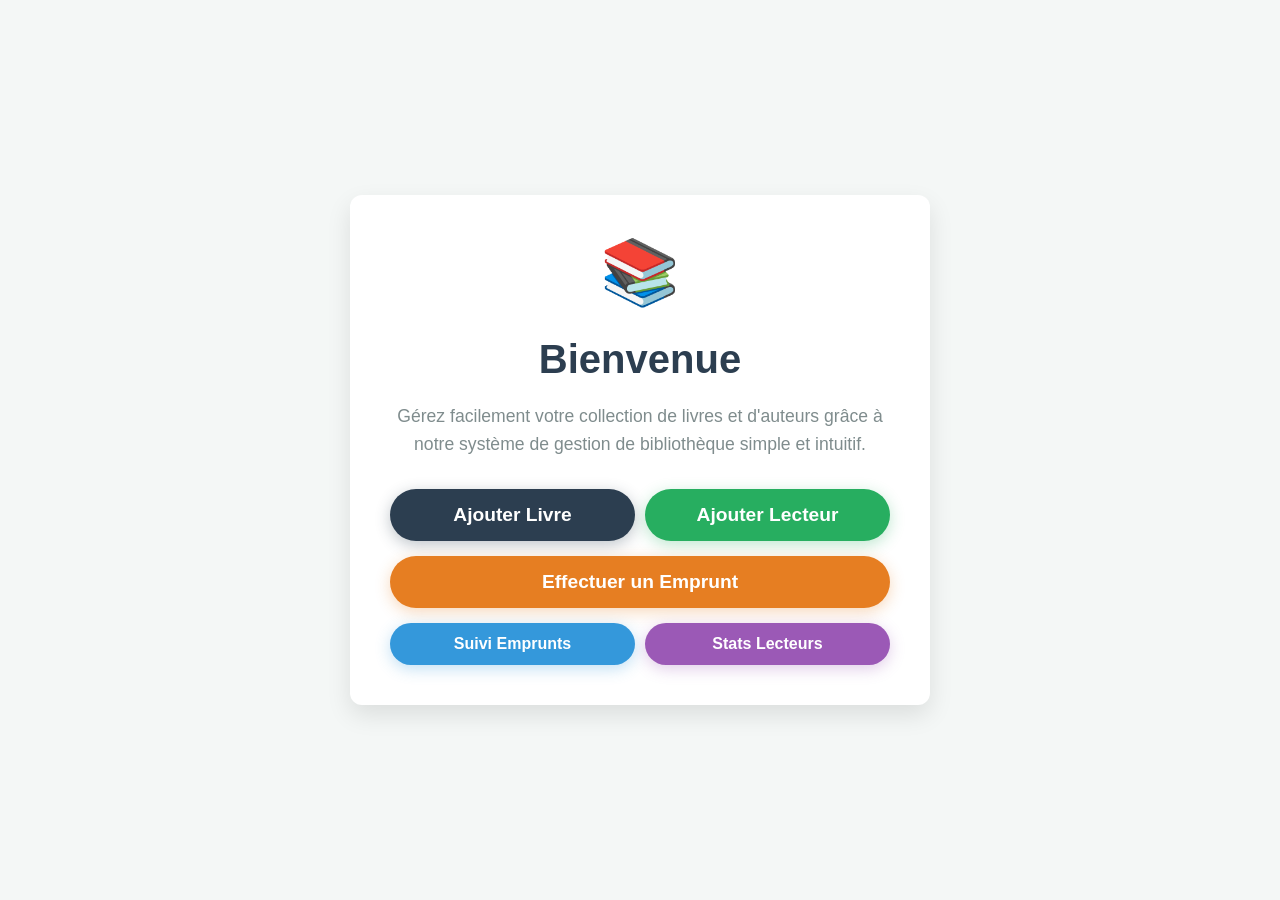
<file: index.html>
<!DOCTYPE html>
<html lang="fr">
<head>
    <meta charset="UTF-8">
    <meta name="viewport" content="width=device-width, initial-scale=1.0">
    <title>Accueil - Gestion Bibliothèque</title>
    <link rel="stylesheet" href="/Gestion_bibiothecque/style.css/index.css">
    <!-- <link rel="stylesheet" href="/Gestion_bibiothecque/forms.html/formEnprunts.html">
    <link rel="stylesheet" href="/Gestion_bibiothecque/forms.html/formEnregistrements.html">
    <link rel="stylesheet" href="/Gestion_bibiothecque/forms.html/formLecteurs.html">
    <link rel="stylesheet" href="/Gestion_bibiothecque/forms.html/formListeEnprunts.html">
    <link rel="stylesheet" href="/Gestion_bibiothecque/forms.html/formListeLecteurs.html"> -->
</head>
<body>

<div class="welcome-card">
    <span class="icon">📚</span>
    <h1>Bienvenue</h1>
    <p>Gérez facilement votre collection de livres et d'auteurs grâce à notre système de gestion de bibliothèque simple et intuitif.</p>
    <div style="display: grid; grid-template-columns: 1fr; gap: 15px;">
        <div style="display: flex; gap: 10px;">
            <a href="formEnregistrements.html" class="btn-start" style="flex: 1; background-color: #2c3e50;">Ajouter Livre</a>
            <a href="formLecteurs.html" class="btn-start" style="flex: 1; background-color: #27ae60; box-shadow: 0 4px 15px rgba(39, 174, 96, 0.3);">Ajouter Lecteur</a>
        </div>
        <a href="formEnprunts.html" class="btn-start" style="background-color: #e67e22; box-shadow: 0 4px 15px rgba(230, 126, 34, 0.3);">Effectuer un Emprunt</a>
        <div style="display: flex; gap: 10px;">
            <a href="formListeEnprunts.html" class="btn-start" style="flex: 1; background-color: #3498db; box-shadow: 0 4px 15px rgba(52, 152, 219, 0.3); font-size: 1em; padding: 12px;">Suivi Emprunts</a>
            <a href="formListeLecteurs.html" class="btn-start" style="flex: 1; background-color: #9b59b6; box-shadow: 0 4px 15px rgba(155, 89, 182, 0.3); font-size: 1em; padding: 12px;">Stats Lecteurs</a>
        </div>
    </div>
</div>

</body>
</html>
</file>
<file: Gestion_bibiothecque/style.css/index.css>
body {
            font-family: 'Segoe UI', Tahoma, Geneva, Verdana, sans-serif;
            background-color: #f4f7f6;
            margin: 0;
            display: flex;
            justify-content: center;
            align-items: center;
            height: 100vh;
            color: #333;
        }
        .welcome-card {
            background: #fff;
            padding: 40px;
            border-radius: 12px;
            box-shadow: 0 10px 25px rgba(0,0,0,0.1);
            text-align: center;
            max-width: 500px;
            width: 90%;
        }
        h1 {
            color: #2c3e50;
            margin-bottom: 20px;
            font-size: 2.5em;
        }
        p {
            color: #7f8c8d;
            font-size: 1.1em;
            line-height: 1.6;
            margin-bottom: 30px;
        }
        .btn-start {
            display: inline-block;
            background-color: #2c3e50;
            color: white;
            padding: 15px 30px;
            text-decoration: none;
            border-radius: 30px;
            font-weight: bold;
            font-size: 1.2em;
            transition: transform 0.2s, background-color 0.2s;
            box-shadow: 0 4px 15px rgba(44, 62, 80, 0.3);
        }
        .btn-start:hover {
            background-color: #34495e;
            transform: translateY(-3px);
            box-shadow: 0 6px 20px rgba(44, 62, 80, 0.4);
        }
        .icon {
            font-size: 4em;
            margin-bottom: 10px;
            display: block;
        }
</file>
